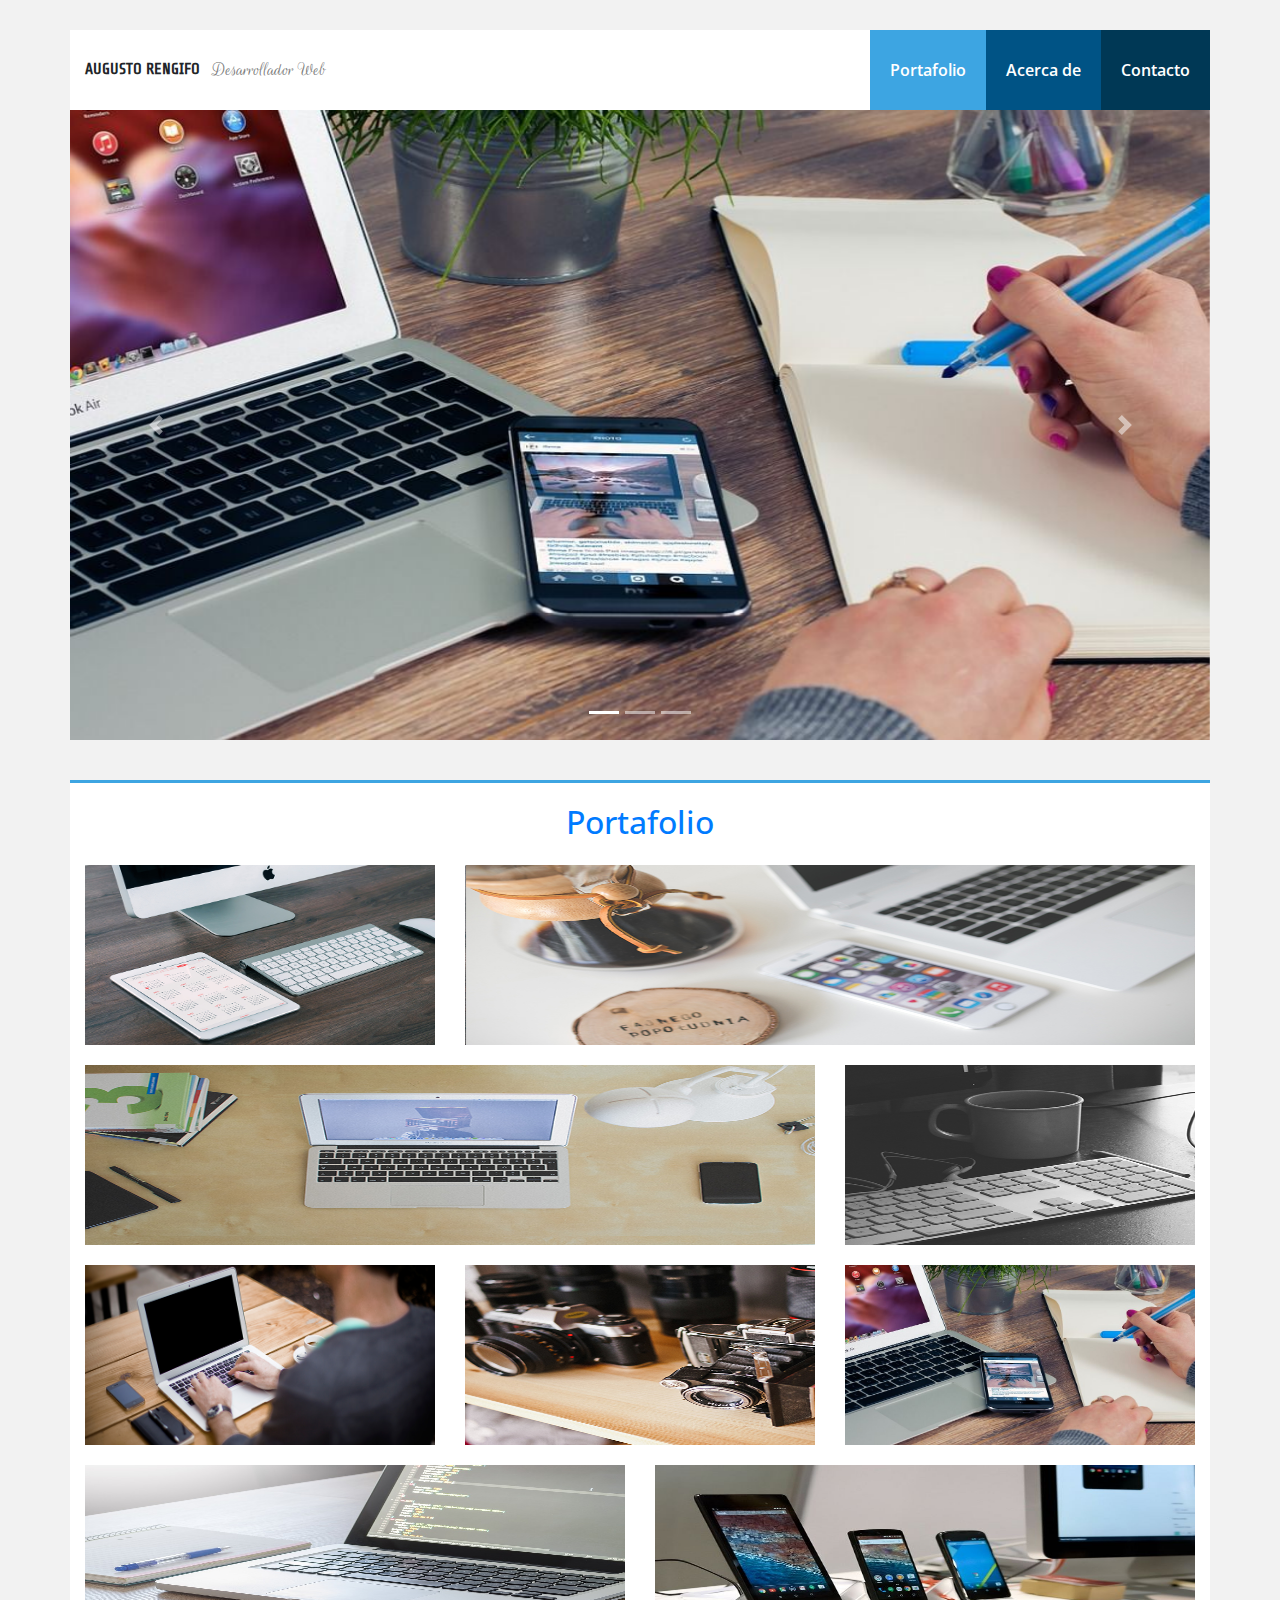
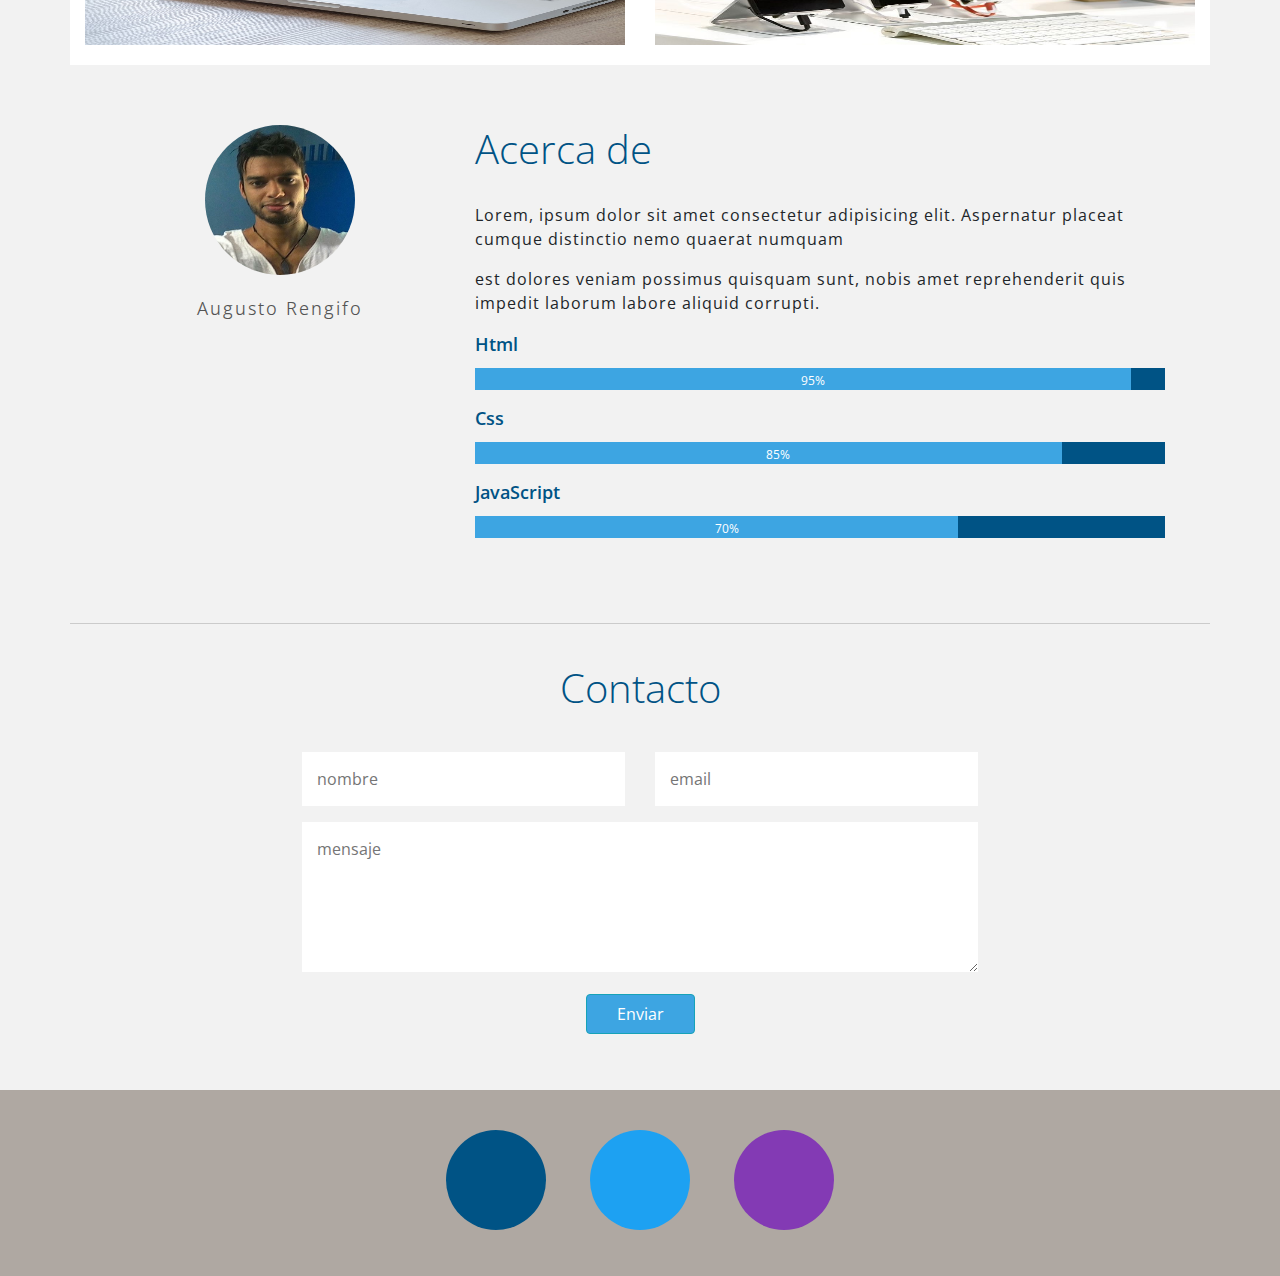
<file: index.html>
<!DOCTYPE html>
<html>
<head>
	<meta charset="utf-8">
	<meta name="viewport" content="width=device-width, initial-scale=1, shrink-to-fit=no">
	<meta http-equiv="x-ua-compatible" content="ie=edge">

	<link href="https://fonts.googleapis.com/css?family=Open+Sans:300,400,600,800" rel="stylesheet">
	<link href="https://fonts.googleapis.com/css?family=Share+Tech" rel="stylesheet">
	<link href="https://fonts.googleapis.com/css?family=Rouge+Script" rel="stylesheet">

	<link rel="stylesheet" href="https://use.fontawesome.com/releases/v5.0.12/css/all.css" integrity="sha384-G0fIWCsCzJIMAVNQPfjH08cyYaUtMwjJwqiRKxxE/rx96Uroj1BtIQ6MLJuheaO9" crossorigin="anonymous">

	<link rel="stylesheet" href="css/bootstrap.min.css">
	<link rel="stylesheet" href="css/app.css">

	<title></title>
</head>
<body>

	<header>
		<div class="container">

			<!-- Barra Logo + Menu -->
			<div class="row nav  justify-content-between">

				<!-- Logotipo -->
				<div class="col-sm-12 col-md logo d-flex align-items-center justify-content-center justify-content-md-start">
					<h2>Augusto Rengifo</h2>
					<i class="icono fas fa-ellipsis-h"></i>
					<p>Desarrollador Web</p>
				</div>

				<!-- Menu -->
				<nav class="col-sm-12 col-md-auto menu d-flex align-items-stretch flex-wrap flex-sm-nowrap flex-column flex-sm-row ">
					<a href="" class="c-1 d-flex align-items-center flex-grow-1 justify-content-center">
						<div class="d-flex flex-column text-center">
							<span>Portafolio</span>
							<i class="fas fa-briefcase"></i>
						</div>
					</a>

					<a href="" class="c-2 d-flex align-items-center flex-grow-1 justify-content-center">
						<div class="d-flex flex-column text-center">
							<span>Acerca de</span>
							<i class="fas fa-user-alt"></i>
						</div>
					</a>

					<a href="" class="c-3 d-flex align-items-center flex-grow-1 justify-content-center">
						<div class="d-flex flex-column text-center">
							<span>Contacto</span>
							<i class="fas fa-envelope"></i>
						</div>
					</a>
				</nav>
			</div>

			<!-- Slide -->
			<div class="row slider">
				<div class="col">
					<div id="ichi-slider" class="carousel slide" data-ride="carousel">
						<ol class="carousel-indicators">
							<li class="active" data-target="#ichi-slider" data-slide-to="0"></li>
							<li data-target="#ichi-slider" data-slide-to="1"></li>
							<li data-target="#ichi-slider" data-slide-to="2"></li>
						</ol>

						<div class="carousel-inner">
							<div class="carousel-item active"><img src="img/slide1.jpg" alt=""></div>
							<div class="carousel-item"><img src="img/slide2.jpg" alt=""></div>
							<div class="carousel-item"><img src="img/slide3.jpg" alt=""></div>
						</div>

						<a href="#ichi-slider" class="carousel-control-prev" role="button" data-slide="prev">
							<span class="carousel-control-prev-icon" aria-hidden="true"></span>
						</a>

						<a href="#ichi-slider" class="carousel-control-next" role="button" data-slide="next">
							<span class="carousel-control-next-icon" aria-hidden="true"></span>
						</a>
					</div>
				</div>
				
			</div>
		</div>
	</header>

		
	<main>
		<div class="container">
			<!-- Portafolio -->
			<div class="row portafolio">
				<div class="col ">
					<h2 class="titulo text-center mb-4 text-primary">Portafolio</h2>
					<div class="row galeria justify-content-center">

						<div class="col-6 col-md-4 contenedor-imagen">
							<a href="#" data-toggle="modal" data-target="#modal">
								<img class="img-fluid imagen" src="img/bg.jpg" alt=	"">
							</a>
						</div>
						<div class="col-6 col-md-8 contenedor-imagen">
							<a href="#" data-toggle="modal" data-target="#modal">
								<img class="img-fluid imagen" src="img/bg2.jpg" alt="">
							</a>
						</div>
						<div class="col-12 col-md-8 contenedor-imagen">
							<a href="#" data-toggle="modal" data-target="#modal">
								<img class="img-fluid imagen" src="img/bg3.jpg" alt="">
							</a>
						</div>
						<div class="col-6 col-md-4 contenedor-imagen">
							<a href="#" data-toggle="modal" data-target="#modal">
								<img class="img-fluid imagen" src="img/bg4.jpg" alt="">
							</a>
						</div>
						<div class="col-6 col-md-4 contenedor-imagen">
							<a href="#" data-toggle="modal" data-target="#modal">
								<img class="img-fluid imagen" src="img/bg5.jpg" alt="">
							</a>
						</div>
						<div class="col-6 col-sm-6 col-md-4 contenedor-imagen">
							<a href="#" data-toggle="modal" data-target="#modal">
								<img class=" imagen" src="img/bg6.jpg" alt="">
							</a>
						</div>

						<div class="col-6 col-md-4 contenedor-imagen">
							<a href="#" data-toggle="modal" data-target="#modal">
								<img class="img-fluid imagen" src="img/slide1.jpg">
							</a>
						</div>
						<div class="col-12 col-md-6 contenedor-imagen">
							<a href="#" data-toggle="modal" data-target="#modal">
								<img class="img-fluid imagen" src="img/slide2.jpg">
							</a>
						</div>
						<div class="col-12 col-md-6 contenedor-imagen">
							<a href="#" data-toggle="modal" data-target="#modal">
								<img class="img-fluid imagen" src="img/slide3.jpg" alt="">
							</a>
						</div>

						<div class="modal fade" id="modal">
							<div class="modal-dialog d-flex justify-content-center align-items-center">
								<div class="modal-content">
									<img src="img/slide2.jpg" alt="" id="imagen-modal" class="img-fluid">
								</div>
							</div>
						</div>
					</div>
				</div>
			</div>

			<!-- Acerca de De -->
			<div class="row acerca-de">
				<div class="col-12 col-md-4 foto">
					<img src="img/aj.jpg" class="img-fluid rounded-circle" alt="">
					<p class="nombre">Augusto Rengifo</p>
				</div>
				<div class="col-12 col-md-8 info">
					<h2 class="titulo">Acerca de </h2>
					<p class="resumen">Lorem, ipsum dolor sit amet consectetur adipisicing elit. Aspernatur placeat cumque distinctio nemo quaerat numquam</p>
					<p class="resumen">
					 est dolores veniam possimus quisquam sunt, nobis amet reprehenderit quis impedit laborum labore aliquid corrupti.</p>

					 <p class="label">Html</p>
					 <div class="progress">
						 <div class="progress-bar" style="width: 95%;">95%</div>
					 </div>
					
					 <p class="label">Css</p>
					 <div class="progress">
						 <div class="progress-bar" style="width: 85%;">85%</div>
					 </div>
					 <p class="label">JavaScript</p>
					 <div class="progress">
						 <div class="progress-bar" style="width: 70%;">70%</div>
					 </div>

				</div>
			</div>

			<!-- Contacto -->
			<div class="row contacto justify-content-center">
				<div class="col-12 col-md-8">
					<h2 class="titulo">Contacto</h2>
					<form action="" class="formulario">
						<div class="form-group row">
							<div class="col-12 col-md-6">
								<input type="text" placeholder="nombre">
							</div>
							<div class="col-12 col-md-6">
								<input type="email" placeholder="email">
							</div>
						</div>
						<div class="form-group">
							<textarea name="" placeholder="mensaje" ></textarea>
						</div>
						<div class="form-group d-flex justify-content-center">
							<input type="button" class="btn btn-info boton" value="Enviar">
						</div>
					</form>
				</div>
			</div>
		</div>
	</main>

	<footer>
		<div class="container-fluid">
			<!-- Redes Sociales -->
			<div class="row redes-sociales justify-content-center">
				<div class="col-auto">
					<a href=""><i class="icono fab fa-facebook-f"></i></a>
					<a href=""><i class="icono fab fa-twitter"></i></a>
					<a href=""><i class="icono fab fa-instagram"></i></a>
				</div>
			</div>
		</div>
	</footer>


<script src="js/"></script>
<script src="js/jquery-3.3.1.min.js"></script>
<script src="js/bootstrap.min.js"></script>
<script src="js/app.js"></script>
</body>
</html>
</file>
<file: css/app.css>
body{
	background-color: #f2f2f2;
	font-family: 'Open Sans', sans-serif;
}
header{
	margin-top: 30px;
}
/**** Barra navegacion ****/

header .nav{
	min-height: 80px;
	background-color: #fff;
	overflow: hidden; 
}

.logo h2,
.logo i,
.logo p{
	display: inline-block;
	font-size: 16px;
	margin: 0;
	padding-right: 6px;
}

.logo h2{
	font-weight: 800;
	text-transform: uppercase;
	font-family: 'Share Tech', sans-serif;

}
.logo .icono{
	color: #bfbfbf;
}
.logo p{
	font-family: 'Rouge Script', cursive;
	font-size: 20px;
	color: #777777;
}

/*** Menu ***/

header .menu{
	padding: 0;
}

header .menu a{
	padding: 0 20px;
	text-decoration: none;
	color: #fff;

}
header .menu a div span{
	font-weight: 600;
}
header .menu .c-1{background-color: #3da5e2;}
header .menu .c-2{background-color: #005385;}
header .menu .c-3{background-color: #003855;}

header .menu .c-1:hover {background-color: #1ba0ef;}
header .menu .c-2:hover {background-color: #00426a;}
header .menu .c-3:hover {background-color: #002d44;}

/*** Slider***/

header .slider{
	margin-bottom: 40px;
}
header .slider .col{
	padding: 0;
}

header .slider .carousel-inner .carousel-item img{
	width: 100%;
	height: 70vh;

}

/*** Portafolio ***/

.portafolio {
	border-top: 3px solid #3da5e2;
	background-color: #fff;
	margin-bottom: 30px;

}
.portafolio .titulo{
	font-family: 'Open Sans', sans-serif;
	font-weight: 500;
	padding-top: 20px;
}
.portafolio .contenedor-imagen{
	max-height: 180px;
	margin-bottom: 20px;
	overflow: hidden;
}
.portafolio .contenedor-imagen a{
	display: inline-block;
	background-color: #3da5e2;
	width: 100%;
}

.portafolio .contenedor-imagen:hover img{
	opacity: .7;
}
.portafolio .contenedor-imagen img{
	height: 180px;
	width: 100%;
}

.portafolio .modal-dialog{
	width: 100%;
	height: 100%;
	max-height: 100%;
	
}

/***Acerca de ***/

.acerca-de{
	padding: 30px;
	margin-bottom: 40px;
}
.acerca-de .foto{
	text-align: center;
}
.acerca-de .foto img{
	margin-bottom: 20px;
	width: 150px;
	height:150px;
}

.acerca-de .nombre{
	font-weight: 350;
	font-size: 18px;
	letter-spacing: 2px;
	color: #545454;
}

.acerca-de .info .titulo{
	font-family: 'Open sans' , sans-serif;
	font-size: 40px;
	font-weight: 300;
	margin-bottom: 30px;
	color: #005385;
}

.acerca-de .info .resumen {
	letter-spacing: 1px;
}
.acerca-de .info .label{
	font-size: 18px;
	font-weight: 600;
	color: #005385;
	margin-bottom: 10px;
}

.acerca-de .info .progress{
	background: #005385;
	border-radius: 0;
	margin-bottom: 15px;
	height: 22px;
}

.acerca-de .info .progress-bar{
	height: 25px;
	background: #3da5e2;
	line-height: 25px;
	padding-left: 20px;
}

/*** Contacto ***/

.contacto{
	padding: 40px;
	border-top: #cbcbcb 1px solid;
}

.contacto .titulo{
	font-size: 40px;
	font-weight: 300;
	text-align: center;
	color: #005385;
	font-family: 'Open sans',sans-serif;
	margin-bottom: 40px;
	
}
.formulario input[type='text'],
.formulario input[type='email'],
.formulario textarea {
	border: 0;
	font-family: 'Open sans',sans-serif;
	padding: 15px;
	width: 100%;

}

.formulario textarea{
	height: 150px;
	min-height: 150px;
	max-height: 250px;
}
.formulario .boton{
	background: #3da5e2;
	padding: 7px 30px;
	font-family: 'Open sans',sans-serif;
	transition: all .5s ease;

}
.formulario .boton:hover{
	background: #005385;
}

/*** Redes Sociales***/

.redes-sociales{
	padding: 40px 0;
	background: #afa8a2;
}
.redes-sociales .icono{
	width: 100px;
	height: 100px;
	line-height: 100px;
	display: inline-block;
	text-align: center;
	font-size: 40px;
	background-color: #cbcbcb;
	color: #fff;
	border-radius: 50%;
	margin: 0 20px;
	transition: all .5s ease; 
}

.redes-sociales .fa-facebook-f{	background: #005385;}
.redes-sociales .fa-twitter{ background: #1da1f2;}
.redes-sociales .fa-instagram{ background: #833ab4;}


/*** MediaQueries ***/

@media (max-width: 768px){
	.logo{ height: 76px;}
}
@media (max-width: 575px){
	header{
		margin-top: 0;
	}
	header .menu .c-1,
	header .menu .c-2,
	header .menu .c-3 {
		padding: 10px;

	}

	.redes-sociales .icono{
		margin: 0;
		
	}
}

@media(max-width:375px){
	.redes-sociales .icono{
		width: 60px;
		height: 60px;
		line-height: 60px;
		font-size: 20px;
		margin: 0 10px;
	}
	.redes-sociales .ic{
		
	}
	.redes-sociales .icono:last-child{
		margin-right: 0;
	}

}
@media(min-width: 356px) and (max-width: 575px ){
	.redes-sociales .fa-facebook-f,
	.redes-sociales .fa-twitter{
		margin-right: 10px;
	}
}

@media(min-width: 575px ) and (max-width: 768px){
	header .menu .c-1{
		padding: 10px;
	}
}
</file>
